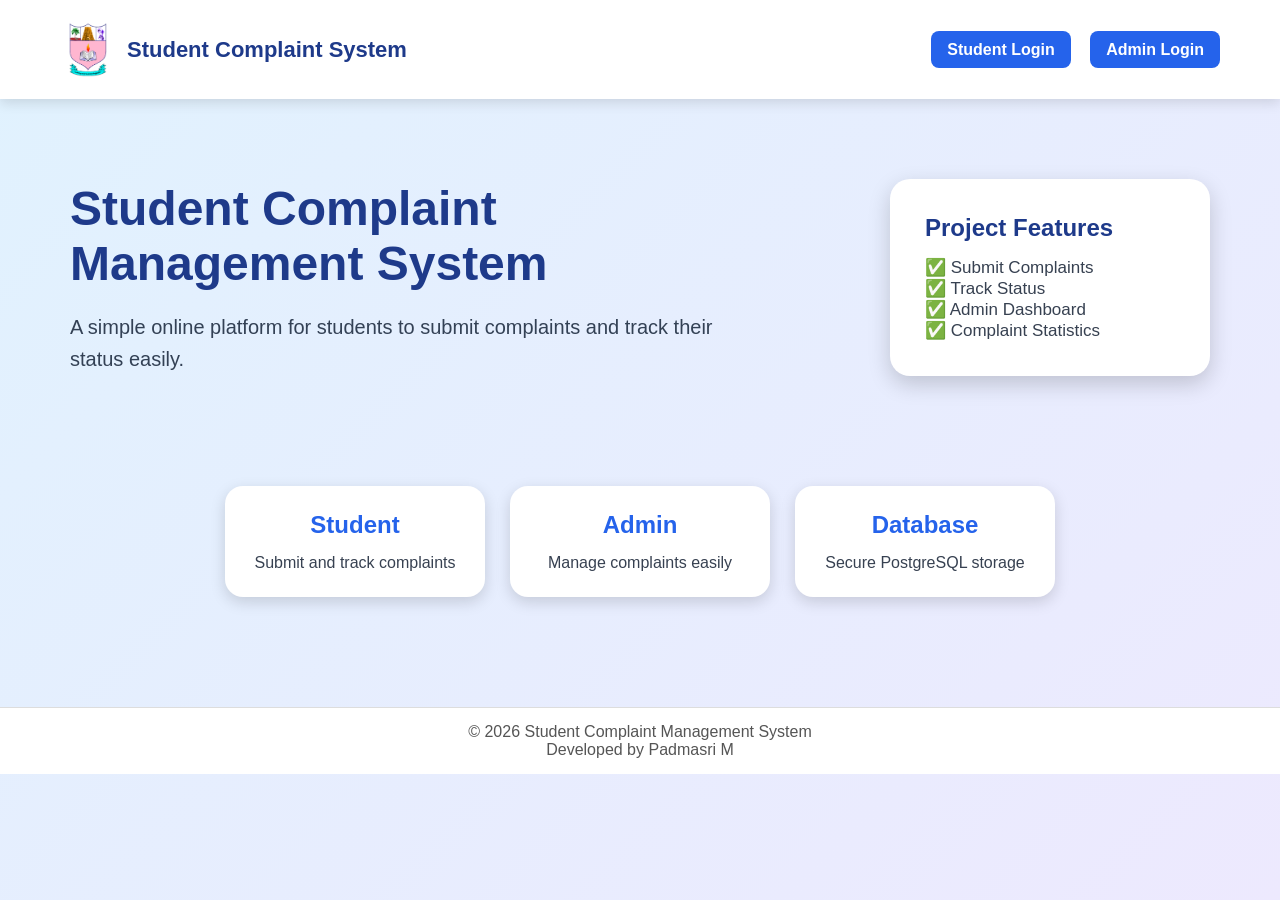
<file: src/main/resources/static/index.html>
<!DOCTYPE html>
<html>
<head>
    <title>Student Complaint Management System</title>
    <link rel="stylesheet" href="style.css">
</head>
<body class="home-body">

<div class="home-navbar">
    <div class="brand">
        <img src="images/college-logo.png" alt="College Logo">
        <span>Student Complaint System</span>
    </div>

    <div>
        <a href="login.html">Student Login</a>
        <a href="admin-login.html">Admin Login</a>
    </div>
</div>

<div class="home-hero">

    <div class="hero-content">
        <h1>Student Complaint Management System</h1>

        <p>
            A simple online platform for students to submit complaints
            and track their status easily.
        </p>


    </div>

    <div class="hero-card">
        <h2>Project Features</h2>
        <p>✅ Submit Complaints</p>
        <p>✅ Track Status</p>
        <p>✅ Admin Dashboard</p>
        <p>✅ Complaint Statistics</p>
    </div>

</div>

<div class="home-stats">
    <div>
        <h2>Student</h2>
        <p>Submit and track complaints</p>
    </div>

    <div>
        <h2>Admin</h2>
        <p>Manage complaints easily</p>
    </div>

    <div>
        <h2>Database</h2>
        <p>Secure PostgreSQL storage</p>
    </div>
</div>

<footer>
    <p>© 2026 Student Complaint Management System</p>
    <p>Developed by Padmasri M</p>
</footer>

</body>
</html>
</file>
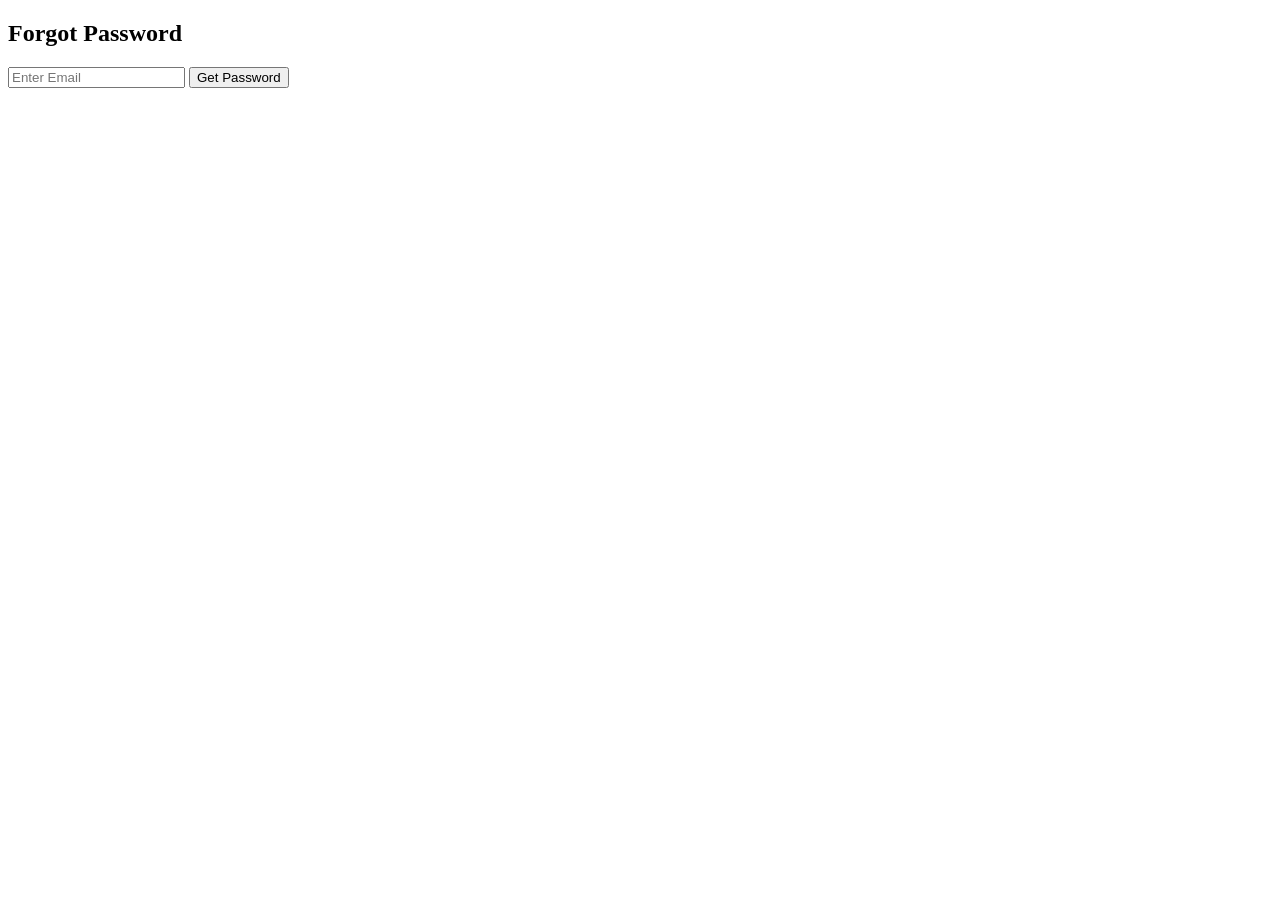
<file: src/main/resources/static/forgot-password.html>
<!DOCTYPE html>
<html>
<head>
    <title>Forgot Password</title>
</head>
<body>

<h2>Forgot Password</h2>

<input type="email"
       id="email"
       placeholder="Enter Email">

<button onclick="recoverPassword()">
    Get Password
</button>

<p id="result"></p>

<script>

    function recoverPassword(){

        const email =
            document.getElementById(
                "email").value;
        fetch(
            "/api/auth/forgot-password?email="
            + email
        )

            .then(response=>response.text())
            .then(data=>{
                document.getElementById(
                    "result").innerHTML=data;
            });
    }

</script>

</body>
</html>
</file>
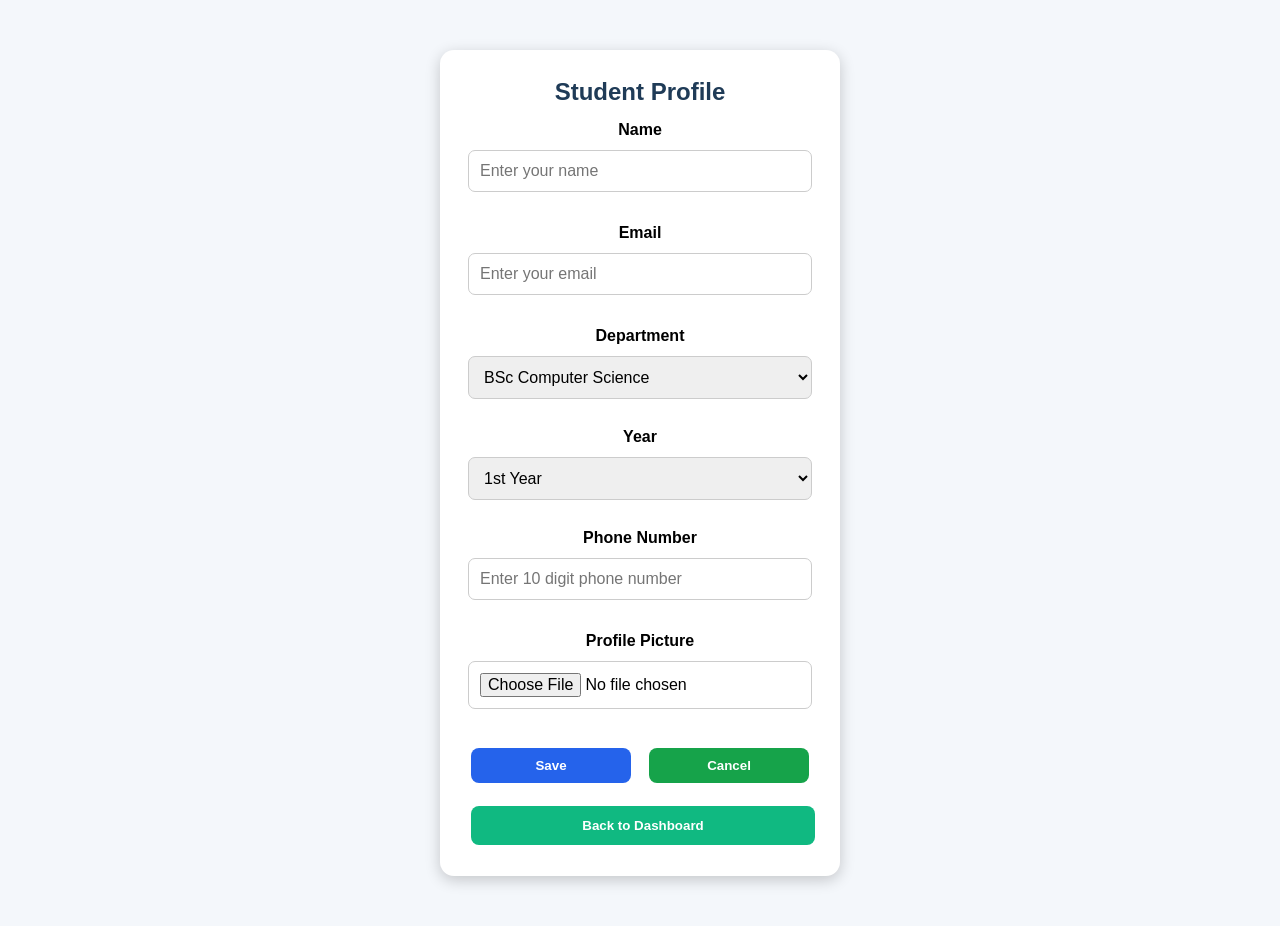
<file: src/main/resources/static/student-profile.html>
<!DOCTYPE html>
<html>
<head>
    <title>Student Profile</title>
    <link rel="stylesheet" href="style.css">
</head>
<body class="profile-body">

<div class="profile-card">

    <h2>Student Profile</h2>

    <label>Name</label>
    <input type="text" id="name" placeholder="Enter your name">

    <label>Email</label>
    <input type="email" id="email" placeholder="Enter your email">

    <label>Department</label>
    <select id="department">
        <option>BSc Computer Science</option>
        <option>BCA</option>
        <option>BCom</option>
        <option>BA English</option>
        <option>BSc Mathematics</option>
    </select>

    <label>Year</label>
    <select id="year">
        <option>1st Year</option>
        <option>2nd Year</option>
        <option>3rd Year</option>
    </select>

    <label>Phone Number</label>
    <input
            type="text"
            id="phone"
            maxlength="10"
            placeholder="Enter 10 digit phone number"
            oninput="this.value = this.value.replace(/[^0-9]/g, '')">
    <label>Profile Picture</label>
    <input type="file" id="profileImage" accept="image/*">
    <div class="button-row">
        <button class="save-btn" onclick="saveProfile()">Save</button>
        <button class="cancel-btn" onclick="clearProfile()">Cancel</button>
    </div>

    <button class="back-btn" onclick="goBack()">Back to Dashboard</button>

</div>

<script>
    function saveProfile() {
        const phone = document.getElementById("phone").value;

        if (phone.length !== 10) {
            alert("Phone number must be exactly 10 digits");
            return;
        }

        const profile = {
            name: document.getElementById("name").value,
            email: document.getElementById("email").value,
            department: document.getElementById("department").value,
            year: document.getElementById("year").value,
            phone: phone
        };

        const file = document.getElementById("profileImage").files[0];

        if (file) {
            const reader = new FileReader();

            reader.onload = function(e) {
                profile.image = e.target.result;
                localStorage.setItem("studentProfile", JSON.stringify(profile));
                alert("Profile Saved Successfully!");
            };

            reader.readAsDataURL(file);
        } else {
            localStorage.setItem("studentProfile", JSON.stringify(profile));
            alert("Profile Saved Successfully!");
        }
    }
    </script>
<script>
    function goBack() {
        window.location.href = "student-dashboard.html";
    }
</script>
</body>
</html>
</file>
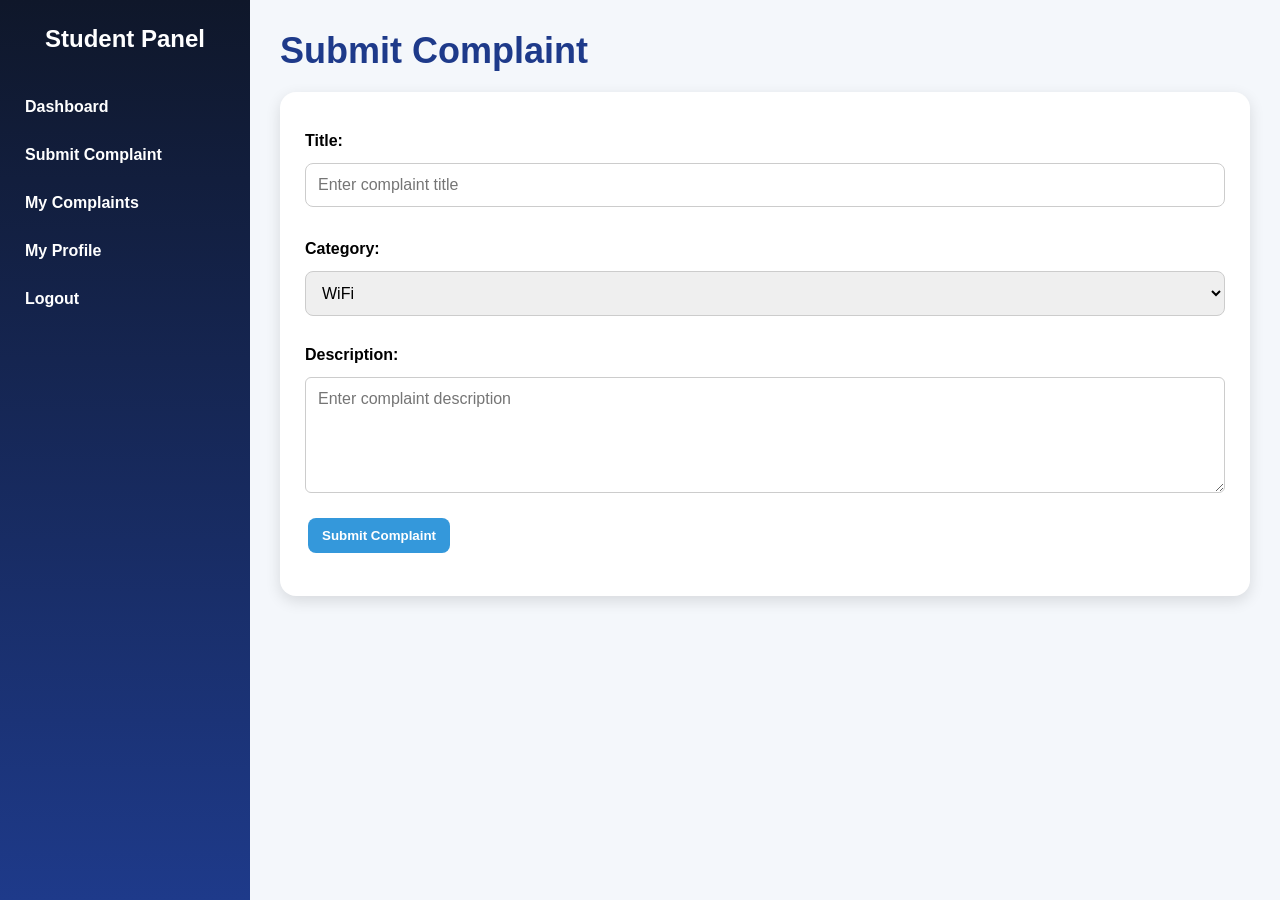
<file: src/main/resources/static/submit-complaint.html>
<!DOCTYPE html>
<html>
<head>
    <title>Submit Complaint</title>
    <link rel="stylesheet" href="style.css">
</head>
<body>

<div class="sidebar">
    <h2>Student Panel</h2>
    <a href="student-dashboard.html">Dashboard</a>
    <a href="submit-complaint.html">Submit Complaint</a>
    <a href="my-complaints.html">My Complaints</a>
    <a href="student-profile.html">My Profile</a>
    <a href="login.html">Logout</a>
</div>

<div class="main-content">
    <h1>Submit Complaint</h1>

    <div class="card">
        <label>Title:</label>
        <input type="text" id="title" placeholder="Enter complaint title">

        <label>Category:</label>
        <select id="category">
            <option value="WiFi">WiFi</option>
            <option value="Hostel">Hostel</option>
            <option value="Library">Library</option>
            <option value="Laboratory">Laboratory</option>
            <option value="Classroom">Classroom</option>
            <option value="Transport">Transport</option>
        </select>

        <label>Description:</label>
        <textarea id="description" rows="5" placeholder="Enter complaint description"></textarea>

        <button onclick="submitComplaint()">Submit Complaint</button>

        <p id="message"></p>
    </div>
</div>

<script>
    function submitComplaint() {

        const userId = localStorage.getItem("userId");

        if (!userId) {
            document.getElementById("message").innerHTML =
                "Please login first!";
            return;
        }

        const complaint = {
            title: document.getElementById("title").value,
            category: document.getElementById("category").value,
            description: document.getElementById("description").value,
            userId: userId
        };

        fetch("/api/complaints", {
            method: "POST",
            headers: {
                "Content-Type": "application/json"
            },
            body: JSON.stringify(complaint)
        })
            .then(response => {
                if (!response.ok) {
                    throw new Error("Complaint submit failed");
                }
                return response.json();
            })
            .then(data => {
                document.getElementById("message").innerHTML =
                    "Complaint Submitted Successfully!";

                document.getElementById("title").value = "";
                document.getElementById("description").value = "";
                document.getElementById("category").selectedIndex = 0;
            })
            .catch(error => {
                document.getElementById("message").innerHTML =
                    "Error submitting complaint!";
                console.error(error);
            });
    }
</script>

</body>
</html>
</file>
<file: src/main/resources/static/style.css>
*{
    margin:0;
    padding:0;
    box-sizing:border-box;
    font-family:Arial, sans-serif;
}

body{
    background:#f4f6f9;
}

.sidebar{
    position:fixed;
    left:0;
    top:0;
    width:250px;
    height:100vh;
    background:#2c3e50;
    padding-top:25px;
}

.sidebar h2{
    color:white;
    text-align:center;
    margin-bottom:30px;
}

.sidebar a{
    display:block;
    color:white;
    padding:15px 25px;
    text-decoration:none;
}

.sidebar a:hover{
    background:#34495e;
}

.main-content{
    margin-left:250px;
    padding:30px;
}

.card{
    background:white;
    padding:25px;
    border-radius:12px;
    margin-bottom:20px;
    box-shadow:0 2px 10px rgba(0,0,0,0.1);
}

h1{
    color:#2c3e50;
    margin-bottom:20px;
}

h2{
    color:#34495e;
    margin-bottom:15px;
}

input, textarea, select{
    width:100%;
    padding:12px;
    margin:8px 0 18px;
    border:1px solid #ccc;
    border-radius:6px;
    font-size:16px;
}

button{
    background:#3498db;
    color:white;
    border:none;
    padding:10px 16px;
    border-radius:6px;
    cursor:pointer;
    margin:3px;
}

button:hover{
    background:#2980b9;
}

table{
    width:100%;
    border-collapse:collapse;
    background:white;
}

th{
    background:#2c3e50;
    color:white;
    padding:12px;
    text-align:left;
}

td{
    padding:10px;
    border-bottom:1px solid #ddd;
}

tr:hover{
    background:#f5f5f5;
}

a{
    color:#2980b9;
    text-decoration:none;
    font-weight:bold;
}

#message{
    color:green;
    font-weight:bold;
    margin-top:15px;
}

/* Status Colors */
.pending{
    color:orange;
    font-weight:bold;
}

.resolved{
    color:green;
    font-weight:bold;
}

.progress{
    color:blue;
    font-weight:bold;
}

.rejected{
    color:red;
    font-weight:bold;
}
.logo-section{
    text-align:center;
    margin-bottom:20px;
}

.logo-section img{
    width:80px;
    height:80px;
    border-radius:50%;
}

.logo-section h2{
    margin-top:10px;
    color:white;
}
.profile-card{

    background:white;
    padding:20px;
    border-radius:15px;
    text-align:center;

    width:250px;

    box-shadow:0 3px 10px rgba(0,0,0,0.2);

    margin-bottom:20px;
}

.profile-card img{

    width:100px;
    height:100px;
    border-radius:50%;
}

.profile-card h3{
    margin-top:10px;
}
footer{

    background:#1e293b;

    color:white;

    text-align:center;

    padding:20px;

    margin-top:40px;

    border-top:3px solid #3b82f6;
}
.logo-section{
    text-align:center;
    padding:20px 10px;
    border-bottom:1px solid rgba(255,255,255,0.2);
}

.logo-section img{
    width:100px;
    height:120px;
    object-fit:contain;
    background:white;
    padding:5px;
    border-radius:10px;
    margin-bottom:10px;
}
.logo-section h2{

    color:#ffffff;

    font-size:18px;

    font-weight:bold;

    line-height:1.4;

    margin-top:10px;
}
.logo-section p{

    color:#93c5fd;

    font-size:13px;

    margin-top:10px;
}




.logo-section{
    text-align:center;
    padding:20px;
}

.logo-section img{
    width:100px;
    height:120px;
    background:white;
    padding:5px;
    border-radius:10px;
}
select{

    width:100%;
    padding:12px;

    border:1px solid #ccc;

    border-radius:8px;

    margin-bottom:15px;
}
.back-btn{

    width:100%;

    background:#10b981;

    color:white;

    padding:12px;

    border:none;

    border-radius:8px;

    cursor:pointer;

    font-weight:bold;
}

.back-btn:hover{

    background:#059669;
}
.chart-container{

    width:500px;

    height:500px;

    margin:20px auto;
}

.chart-container canvas{

    width:100% !important;

    height:100% !important;
}
label{
    display:block;
    margin-top:15px;
    margin-bottom:5px;
    font-weight:bold;
}

input,
select{
    width:100%;
    padding:12px;
    border:1px solid #ccc;
    border-radius:8px;
    box-sizing:border-box;
}
.profile-body {
    background: #f4f7fb;
    font-family: Arial, sans-serif;
}

.profile-card {
    width: 400px;
    margin: 50px auto;
    background: white;
    padding: 28px;
    border-radius: 14px;
    box-shadow: 0 4px 15px rgba(0,0,0,0.2);
}

.profile-card h2 {
    text-align: center;
    color: #1f3b57;
}

.profile-card label {
    display: block;
    margin-top: 14px;
    font-weight: bold;
}

.profile-card input,
.profile-card select {
    width: 100%;
    padding: 11px;
    margin-top: 6px;
    border: 1px solid #ccc;
    border-radius: 7px;
    box-sizing: border-box;
}

.button-row {
    display: flex;
    gap: 12px;
    margin-top: 18px;
}

.save-btn,
.cancel-btn {
    width: 50%;
}

.save-btn {
    background: #2563eb;
}

.cancel-btn {
    background: #ef4444;
}

.back-btn {
    width: 100%;
    margin-top: 20px;
    background: #10b981;
}
.stats-container {
    display: flex;
    gap: 20px;
    margin-top: 20px;
}

.stat-card {
    background: white;
    padding: 20px;
    border-radius: 12px;
    width: 180px;
    text-align: center;
    box-shadow: 0 2px 10px rgba(0,0,0,0.1);
}

.stat-card h3 {
    margin-bottom: 10px;
}

.stat-card p {
    font-size: 28px;
    font-weight: bold;
    color: #2563eb;
}
.dashboard-banner {
    background: linear-gradient(135deg, #2563eb, #7c3aed);
    color: white;
    padding: 18px;
    border-radius: 15px;
    font-size: 24px;
    font-weight: bold;
    margin-bottom: 25px;
    box-shadow: 0 4px 12px rgba(0,0,0,0.2);
}

.main-content h1 {
    color: #1e3a8a;
    font-size: 36px;
    margin-bottom: 20px;
}

.stats-container {
    display: flex;
    gap: 25px;
    margin-bottom: 35px;
}

.stat-card {
    width: 180px;
    padding: 22px;
    border-radius: 18px;
    color: white;
    text-align: center;
    box-shadow: 0 5px 15px rgba(0,0,0,0.2);
}

.stat-card h3 {
    margin-bottom: 10px;
    font-size: 18px;
}

.stat-card p {
    font-size: 32px;
    font-weight: bold;
    margin: 0;
    color: white;
}

.total-card {
    background: linear-gradient(135deg, #4f46e5, #7c3aed);
}

.pending-card {
    background: linear-gradient(135deg, #f59e0b, #f97316);
}

.resolved-card {
    background: linear-gradient(135deg, #10b981, #059669);
}

.student-profile-box {
    width: 320px;
    margin: 20px auto 40px auto;
    text-align: center;
    background: white;
    border-radius: 22px;
    padding: 30px;
    box-shadow: 0 6px 18px rgba(0,0,0,0.2);
}

#studentPhoto {
    width: 120px;
    height: 120px;
    border-radius: 50%;
    border: 5px solid #2563eb;
    object-fit: cover;
}

.student-profile-box h3 {
    margin-top: 12px;
    color: #1e3a8a;
}

.student-profile-box p {
    margin: 5px;
    color: #333;
}

.quick-card {
    border-left: 6px solid #2563eb;
}

.logo-section {
    text-align: center;
    margin-top: 35px;
}

.logo-section img {
    width: 100px;
}

.logo-section h2 {
    color: #1e3a8a;
}
.pending {
    background: #fef3c7;
    color: #92400e;
    padding: 6px 12px;
    border-radius: 20px;
    font-weight: bold;
}

.progress {
    background: #dbeafe;
    color: #1d4ed8;
    padding: 6px 12px;
    border-radius: 20px;
    font-weight: bold;
}

.resolved {
    background: #d1fae5;
    color: #065f46;
    padding: 6px 12px;
    border-radius: 20px;
    font-weight: bold;
}

.rejected {
    background: #fee2e2;
    color: #991b1b;
    padding: 6px 12px;
    border-radius: 20px;
    font-weight: bold;
}
.details-card {
    width: 500px;
    background: white;
    padding: 30px;
    border-radius: 15px;
    box-shadow: 0 5px 18px rgba(0,0,0,0.15);
    margin-top: 30px;
}

.details-card h2 {
    color: #1e3a8a;
    margin-bottom: 20px;
}

.details-row {
    margin: 12px 0;
    font-size: 16px;
}

.details-row b {
    color: #1f2937;
}

.status-badge {
    padding: 6px 14px;
    border-radius: 20px;
    font-weight: bold;
}

.back-link {
    display: inline-block;
    margin-top: 20px;
    background: #2563eb;
    color: white;
    padding: 10px 18px;
    border-radius: 8px;
    text-decoration: none;
    font-weight: bold;

}
.view-btn{
    background:#2563eb;
    color:white;
    padding:8px 14px;
    border-radius:8px;
    text-decoration:none;
    font-weight:bold;
}

.view-btn:hover{
    background:#1d4ed8;
}
/* ===== Final Colorful Admin UI ===== */

.sidebar {
    background: linear-gradient(180deg, #0f172a, #1e3a8a);
    color: white;
}

.sidebar a {
    color: white;
    transition: 0.3s;
}

.sidebar a:hover {
    background: #2563eb;
    border-radius: 8px;
}

.main-content {
    background: #f4f7fb;
    min-height: 100vh;
}

.card {
    background: white;
    border-radius: 16px;
    box-shadow: 0 5px 15px rgba(0,0,0,0.12);
    padding: 25px;
    margin-bottom: 22px;
}

h1 {
    color: #1e3a8a;
}

/* Status badges */
.pending {
    background: #fef3c7;
    color: #d97706;
    padding: 7px 14px;
    border-radius: 20px;
    font-weight: bold;
}

.progress {
    background: #dbeafe;
    color: #2563eb;
    padding: 7px 14px;
    border-radius: 20px;
    font-weight: bold;
}

.resolved {
    background: #d1fae5;
    color: #059669;
    padding: 7px 14px;
    border-radius: 20px;
    font-weight: bold;
}

.rejected {
    background: #fee2e2;
    color: #dc2626;
    padding: 7px 14px;
    border-radius: 20px;
    font-weight: bold;
}

/* Table */
table {
    width: 100%;
    border-collapse: collapse;
    background: white;
    border-radius: 14px;
    overflow: hidden;
}

th {
    background: #e0e7ff;
    color: #1e3a8a;
    padding: 15px;
}

td {
    padding: 14px;
    border-bottom: 1px solid #e5e7eb;
}

tr:hover {
    background: #f8fafc;
}

/* Admin action buttons */
button {
    border: none;
    padding: 10px 14px;
    border-radius: 8px;
    color: white;
    cursor: pointer;
    font-weight: bold;
    margin: 3px;
}

button:nth-child(1) {
    background: #2563eb;
}

button:nth-child(2) {
    background: #16a34a;
}

button:nth-child(3) {
    background: #f43f5e;
}

button:nth-child(4) {
    background: #dc2626;
}

button:hover {
    opacity: 0.85;
}

/* Admin statistic cards */
.admin-stats {
    display: flex;
    gap: 20px;
    margin-bottom: 25px;
}

.admin-stat-card {
    flex: 1;
    padding: 25px;
    border-radius: 18px;
    color: white;
    box-shadow: 0 6px 15px rgba(0,0,0,0.15);
}

.admin-stat-card h3 {
    margin: 0;
}

.admin-stat-card p {
    font-size: 30px;
    font-weight: bold;
    margin: 10px 0 0;
}

.total-admin {
    background: linear-gradient(135deg, #2563eb, #4f46e5);
}

.pending-admin {
    background: linear-gradient(135deg, #f59e0b, #f97316);
}

.resolved-admin {
    background: linear-gradient(135deg, #10b981, #059669);
}

.progress-admin {
    background: linear-gradient(135deg, #0ea5e9, #2563eb);
}

.rejected-admin {
    background: linear-gradient(135deg, #f43f5e, #dc2626);
}
.admin-stats {
    display: flex;
    gap: 20px;
    margin-top: 25px;
}

.admin-stat-card {
    flex: 1;
    padding: 25px;
    border-radius: 18px;
    color: white;
    box-shadow: 0 6px 15px rgba(0,0,0,0.18);
}

.admin-stat-card h3 {
    margin: 0;
    font-size: 18px;
}

.admin-stat-card p {
    font-size: 34px;
    font-weight: bold;
    margin-top: 10px;
}

.total-admin {
    background: linear-gradient(135deg, #2563eb, #4f46e5);
}

.pending-admin {
    background: linear-gradient(135deg, #f59e0b, #f97316);
}

.progress-admin {
    background: linear-gradient(135deg, #0ea5e9, #2563eb);
}

.resolved-admin {
    background: linear-gradient(135deg, #10b981, #059669);
}
.home-body {
    margin: 0;
    font-family: Arial, sans-serif;
    background: linear-gradient(135deg, #e0f2fe, #ede9fe);
    min-height: 100vh;
}

.home-navbar {
    display: flex;
    justify-content: space-between;
    align-items: center;
    padding: 22px 60px;
    background: white;
    box-shadow: 0 4px 12px rgba(0,0,0,0.12);
}

.brand {
    display: flex;
    align-items: center;
    gap: 12px;
    font-size: 22px;
    font-weight: bold;
    color: #1e3a8a;
}

.brand img {
    width: 55px;
    height: 55px;
    object-fit: contain;
}

.home-navbar a {
    margin-left: 15px;
    text-decoration: none;
    color: white;
    background: #2563eb;
    padding: 10px 16px;
    border-radius: 8px;
    font-weight: bold;
}

.home-hero {
    display: flex;
    justify-content: space-between;
    align-items: center;
    padding: 80px 70px;
    gap: 40px;
}

.hero-content {
    max-width: 650px;
}

.hero-content h1 {
    font-size: 48px;
    color: #1e3a8a;
    margin-bottom: 20px;
}

.hero-content p {
    font-size: 20px;
    color: #334155;
    line-height: 1.6;
}

.hero-buttons {
    margin-top: 30px;
}

.primary-btn,
.secondary-btn {
    display: inline-block;
    text-decoration: none;
    padding: 14px 22px;
    border-radius: 10px;
    font-weight: bold;
    margin-right: 12px;
}

.primary-btn {
    background: #2563eb;
    color: white;
}

.secondary-btn {
    background: #10b981;
    color: white;
}

.hero-card {
    background: white;
    padding: 35px;
    border-radius: 20px;
    width: 320px;
    box-shadow: 0 8px 22px rgba(0,0,0,0.18);
}

.hero-card h2 {
    color: #1e3a8a;
}

.hero-card p {
    font-size: 17px;
    color: #374151;
}

.home-stats {
    display: flex;
    justify-content: center;
    gap: 25px;
    padding: 30px 70px 70px;
}

.home-stats div {
    background: white;
    width: 260px;
    padding: 25px;
    text-align: center;
    border-radius: 18px;
    box-shadow: 0 5px 15px rgba(0,0,0,0.15);
}

.home-stats h2 {
    color: #2563eb;
}

.home-stats p {
    color: #374151;
}

@media (max-width: 800px) {
    .home-navbar {
        flex-direction: column;
        gap: 15px;
        padding: 20px;
    }

    .home-hero {
        flex-direction: column;
        padding: 40px 25px;
        text-align: center;
    }

    .hero-content h1 {
        font-size: 34px;
    }

    .home-stats {
        flex-direction: column;
        align-items: center;
    }
}
/* Footer */

footer{
    text-align:center;
    padding:15px;
    background:white;
    border-top:1px solid #ddd;
    color:#555;
}
</file>
